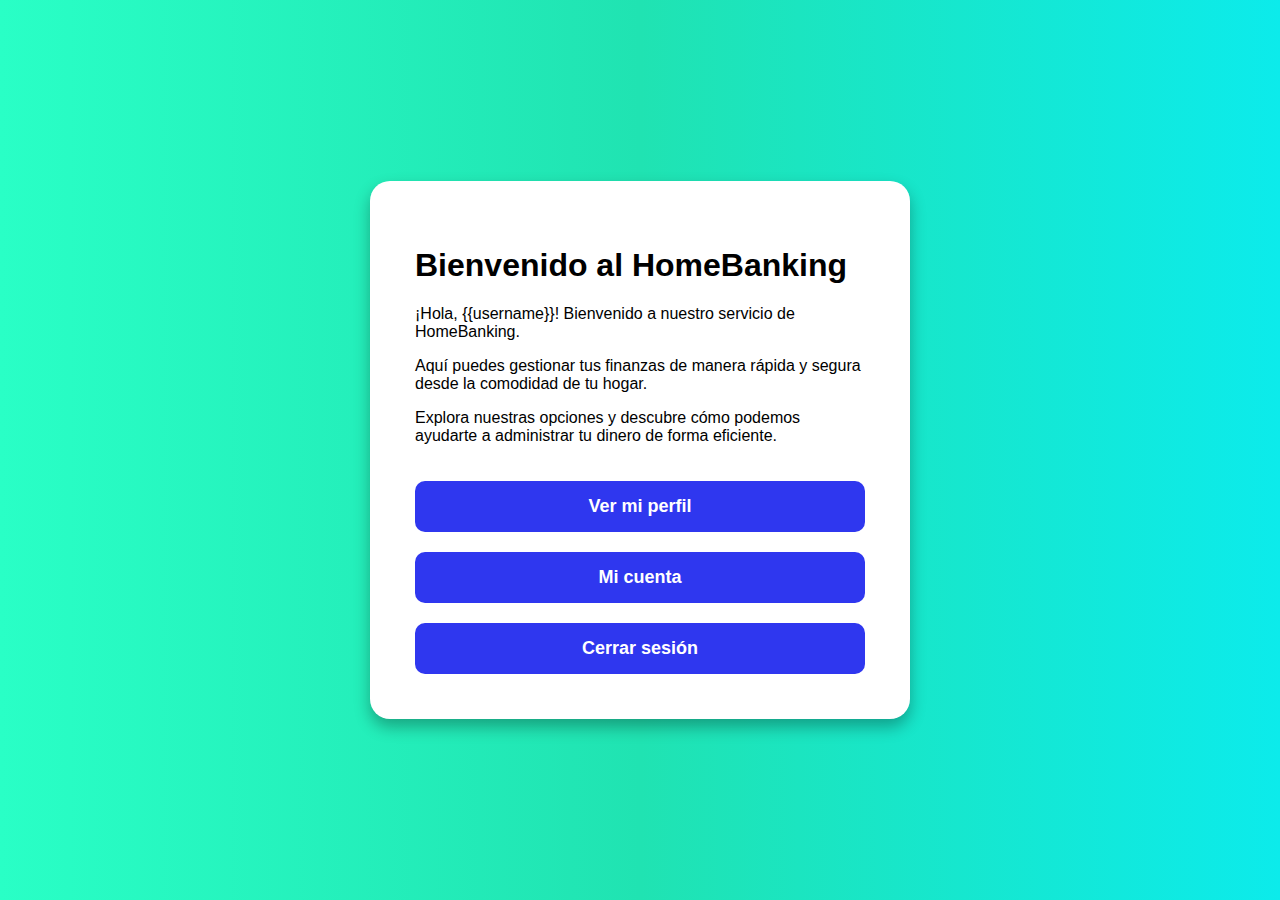
<file: templates/home.html>
<!-- templates/home.html -->
<!DOCTYPE html>
<html lang="es">
<head>
    <meta charset="UTF-8">
    <meta name="viewport" content="width=device-width, initial-scale=1.0">
    <title>Inicio</title>
    <link rel="stylesheet" href="/static/styles/styles.css">
</head>
<body>
    <div class="form-container-home">
        <h1>Bienvenido al HomeBanking</h1>
        <p>¡Hola, {{username}}! Bienvenido a nuestro servicio de HomeBanking.</p>
        <p>Aquí puedes gestionar tus finanzas de manera rápida y segura desde la comodidad de tu hogar.</p>
        <p>Explora nuestras opciones y descubre cómo podemos ayudarte a administrar tu dinero de forma eficiente.</p>
        <form action="/perfil" method="GET">
            <button type="submit">Ver mi perfil</button>
        </form>
        <form action="/cuenta" method="GET">
            <button type="submit">Mi cuenta</button>
        </form>
        <form action="/logout" method="GET">
            <button type="submit">Cerrar sesión</button>
        </form>
    </div>
</body>
</html>
</file>
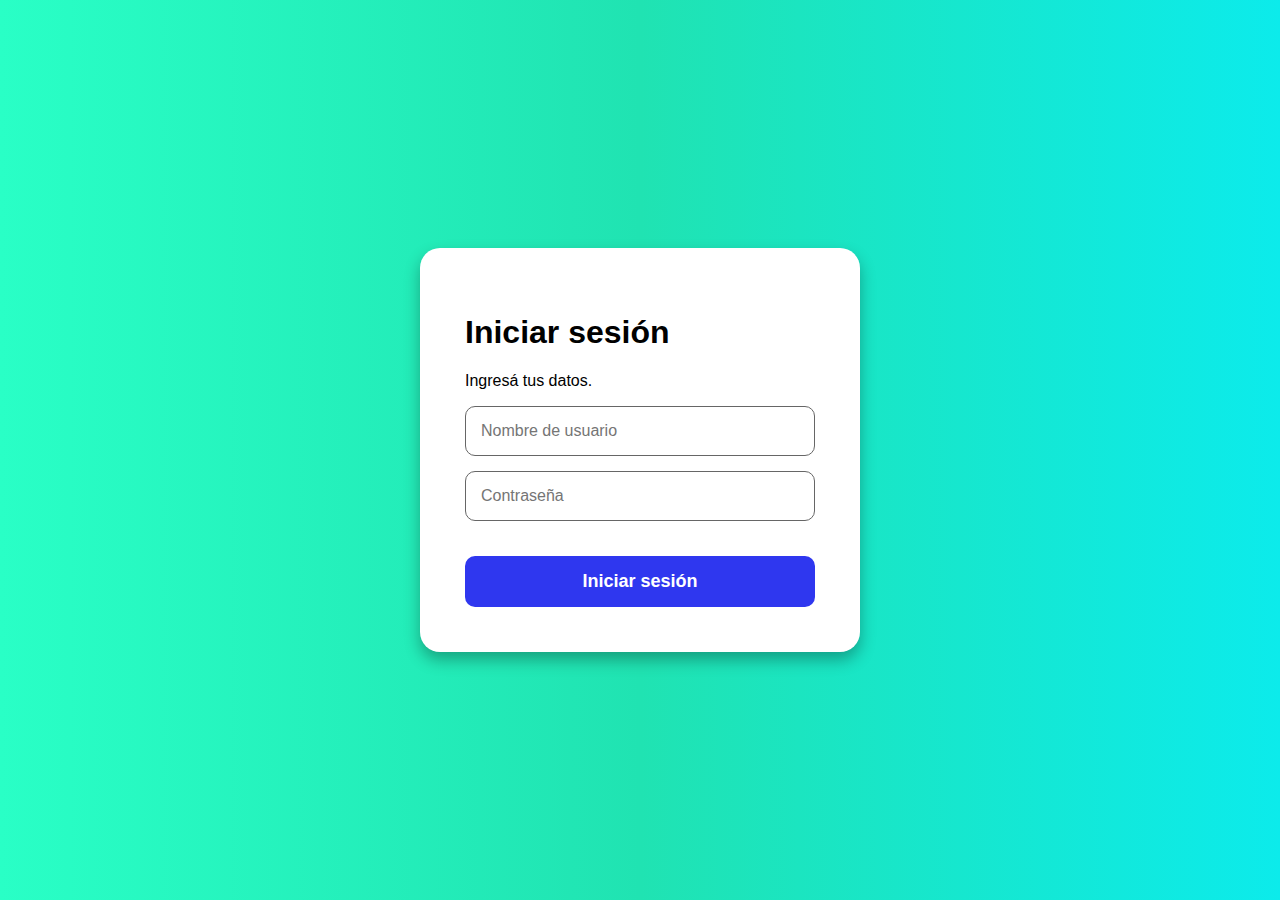
<file: templates/login.html>
<!DOCTYPE html>
<html lang="en">
<head>
    <meta charset="UTF-8">
    <meta name="viewport" content="width=device-width, initial-scale=1.0">
    <title>Iniciar Sesión</title>
    <link rel="stylesheet" href="/static/styles/styles.css">
</head>
<body>
    <div class="form-container">
        <h1>Iniciar sesión</h1>
        <p>Ingresá tus datos.</p>
        <form method="POST" action="/login" id="login-form">
            <label for="username" class="sr-only">Usuario</label>
            <input type="text" id="username" name="username" placeholder="Nombre de usuario">
            <label for="password" class="sr-only">Contraseña</label>
            <input type="password" id="password" name="password" placeholder="Contraseña">
            <button type="submit">Iniciar sesión</button>
        </form>
    </div>
</body>
</html>
</file>
<file: static/styles/styles.css>
html {
    background: #0cebeb;  /* fallback for old browsers */
    background: -webkit-linear-gradient(to right, #29ffc6, #20e3b2, #0cebeb);  /* Chrome 10-25, Safari 5.1-6 */
    background: linear-gradient(to right, #29ffc6, #20e3b2, #0cebeb); /* W3C, IE 10+/ Edge, Firefox 16+, Chrome 26+, Opera 12+, Safari 7+ */
}

body {
    margin: 0;
    font-family: 'Segoe UI', Tahoma, Geneva, Verdana, sans-serif;
    display: flex;
    justify-content: center;
    align-items: center;
    min-height: 100svh;
    font-size: medium;
}

.form-container {
    width: 350px;
    background-color: white;
    border-radius: 20px;
    padding: 45px;
    box-shadow: 0 8px 16px rgba(0, 0, 0, 0.3);
}

.form-container-home {
    width: 450px;
    background-color: white;
    border-radius: 20px;
    padding: 45px;
    box-shadow: 0 8px 16px rgba(0, 0, 0, 0.3);
}

form {
    display: flex;
    flex-direction: column;
    gap: 15px;
}

form+p, form p {
    text-align: center;
}

input {
    border-radius: 10px;
    border: 1px solid #666666;
    padding: 15px;
    font-size: medium;
}

button {
    margin-top: 20px;
    border-radius: 10px;
    border: 0px solid;
    padding: 15px 30px;
    font-size: large;
    background-color: #2F37EF;
    color: white;
    font-weight: bold;
    cursor: pointer;
}

.welcome-message {
    font-size: 1.5em;
    font-weight: bold;
    text-align: center;
}

.options {
    font-size: 1.5em;
    font-weight: bold;
    text-align: center;
}

a {
    text-decoration: none;
    color: #2F37EF;
    font-weight: bold;
}

a:hover {
    text-decoration: underline;
}

.error {
    color: red;
}

.escondido {
    display: none;
}

.sr-only {
    position: absolute;
    left: -10000px;
    top: auto;
    width: 1px;
    height: 1px;
    overflow: hidden;
}
</file>
